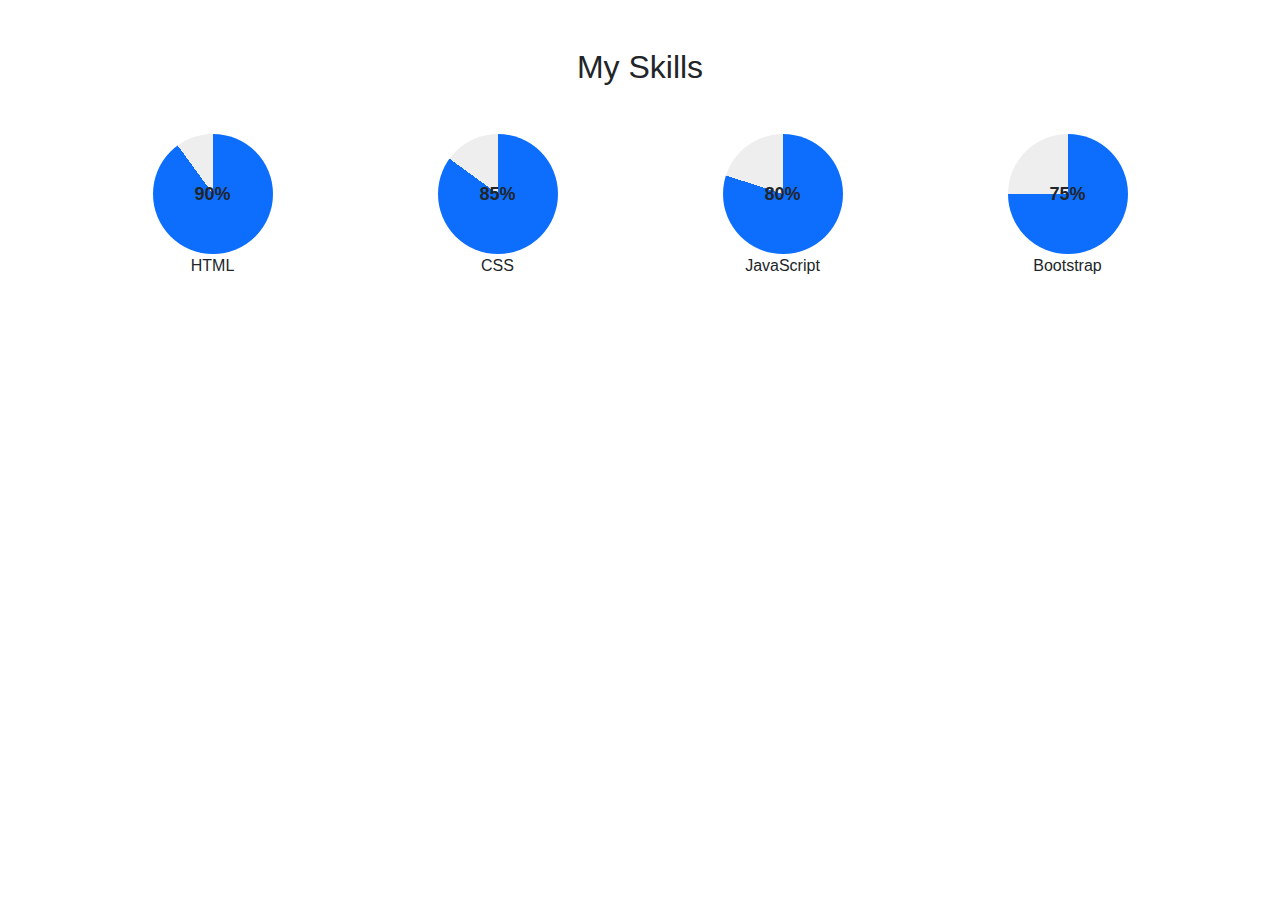
<file: about.html>
<!DOCTYPE html>
<html lang="en">
<head>
<meta charset="UTF-8">
<meta name="viewport" content="width=device-width, initial-scale=1">
<title>About</title>
<link href="https://cdn.jsdelivr.net/npm/bootstrap@5.3.2/dist/css/bootstrap.min.css" rel="stylesheet">
<link href="css/style.css" rel="stylesheet">
</head>
<body>

<section class="container py-5 text-center">
  <h2>My Skills</h2>
  <div class="row mt-5">

    <div class="col-md-3">
      <div class="circle" data-percent="90">
        <span>90%</span>
      </div>
      <p>HTML</p>
    </div>

    <div class="col-md-3">
      <div class="circle" data-percent="85">
        <span>85%</span>
      </div>
      <p>CSS</p>
    </div>

    <div class="col-md-3">
      <div class="circle" data-percent="80">
        <span>80%</span>
      </div>
      <p>JavaScript</p>
    </div>

    <div class="col-md-3">
      <div class="circle" data-percent="75">
        <span>75%</span>
      </div>
      <p>Bootstrap</p>
    </div>

  </div>
</section>

<script src="js/main.js"></script>
</body>
</html>
</file>
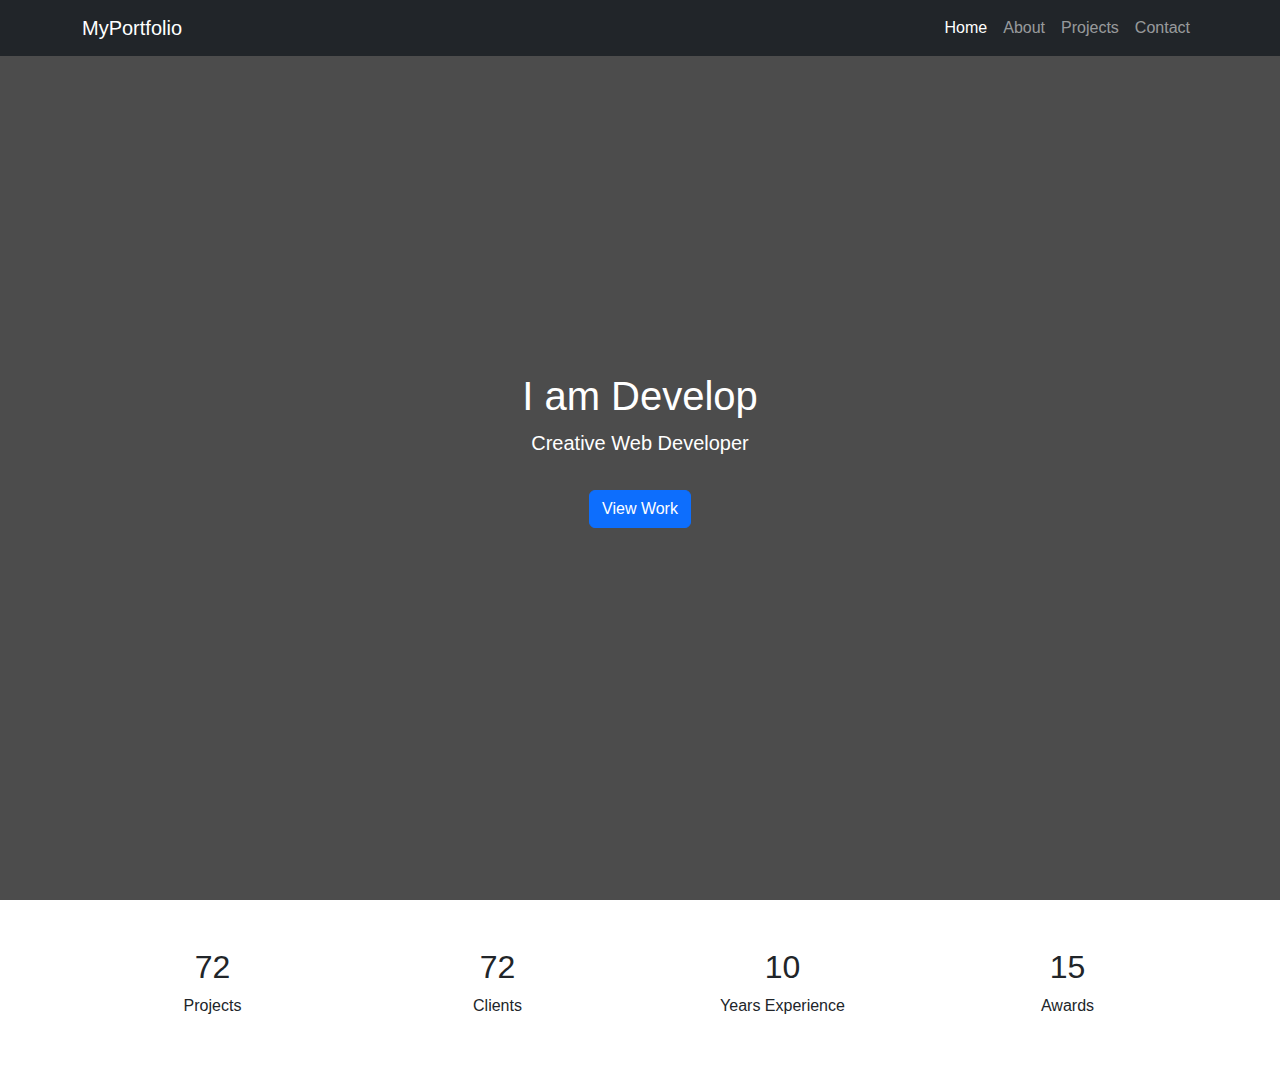
<file: index2.html>
<!DOCTYPE html>
<html lang="en" data-bs-theme="light">
<head>
  <meta charset="UTF-8">
  <meta name="viewport" content="width=device-width, initial-scale=1">
  <title>Portfolio - Home</title>

  <link href="https://cdn.jsdelivr.net/npm/bootstrap@5.3.2/dist/css/bootstrap.min.css" rel="stylesheet">
  <link href="css/style.css" rel="stylesheet">
  <link rel="stylesheet" href="https://cdn.jsdelivr.net/npm/bootstrap-icons@1.11.1/font/bootstrap-icons.css">
</head>
<body>

<nav class="navbar navbar-expand-lg navbar-dark bg-dark fixed-top">
  <div class="container">
    <a class="navbar-brand" href="index.html">MyPortfolio</a>
    <div class="collapse navbar-collapse">
      <ul class="navbar-nav ms-auto">
        <li class="nav-item"><a class="nav-link active" href="index.html">Home</a></li>
        <li class="nav-item"><a class="nav-link" href="about.html">About</a></li>
        <li class="nav-item"><a class="nav-link" href="projects.html">Projects</a></li>
        <li class="nav-item"><a class="nav-link" href="contact.html">Contact</a></li>
      </ul>
    </div>
  </div>
</nav>

<section class="hero text-center text-white">
  <div class="container">
    <h1>I am <span id="typing"></span></h1>
    <p class="lead">Creative Web Developer</p>
    <a href="projects.html" class="btn btn-primary mt-3">View Work</a>
  </div>
</section>

<!-- Counter Section -->
<section class="py-5 text-center">
  <div class="container">
    <div class="row">
      <div class="col-md-3">
        <h2 class="counter" data-target="150">0</h2>
        <p>Projects</p>
      </div>
      <div class="col-md-3">
        <h2 class="counter" data-target="120">0</h2>
        <p>Clients</p>
      </div>
      <div class="col-md-3">
        <h2 class="counter" data-target="10">0</h2>
        <p>Years Experience</p>
      </div>
      <div class="col-md-3">
        <h2 class="counter" data-target="15">0</h2>
        <p>Awards</p>
      </div>
    </div>
  </div>
</section>

<script src="js/main.js"></script>
</body>
</html>
</file>
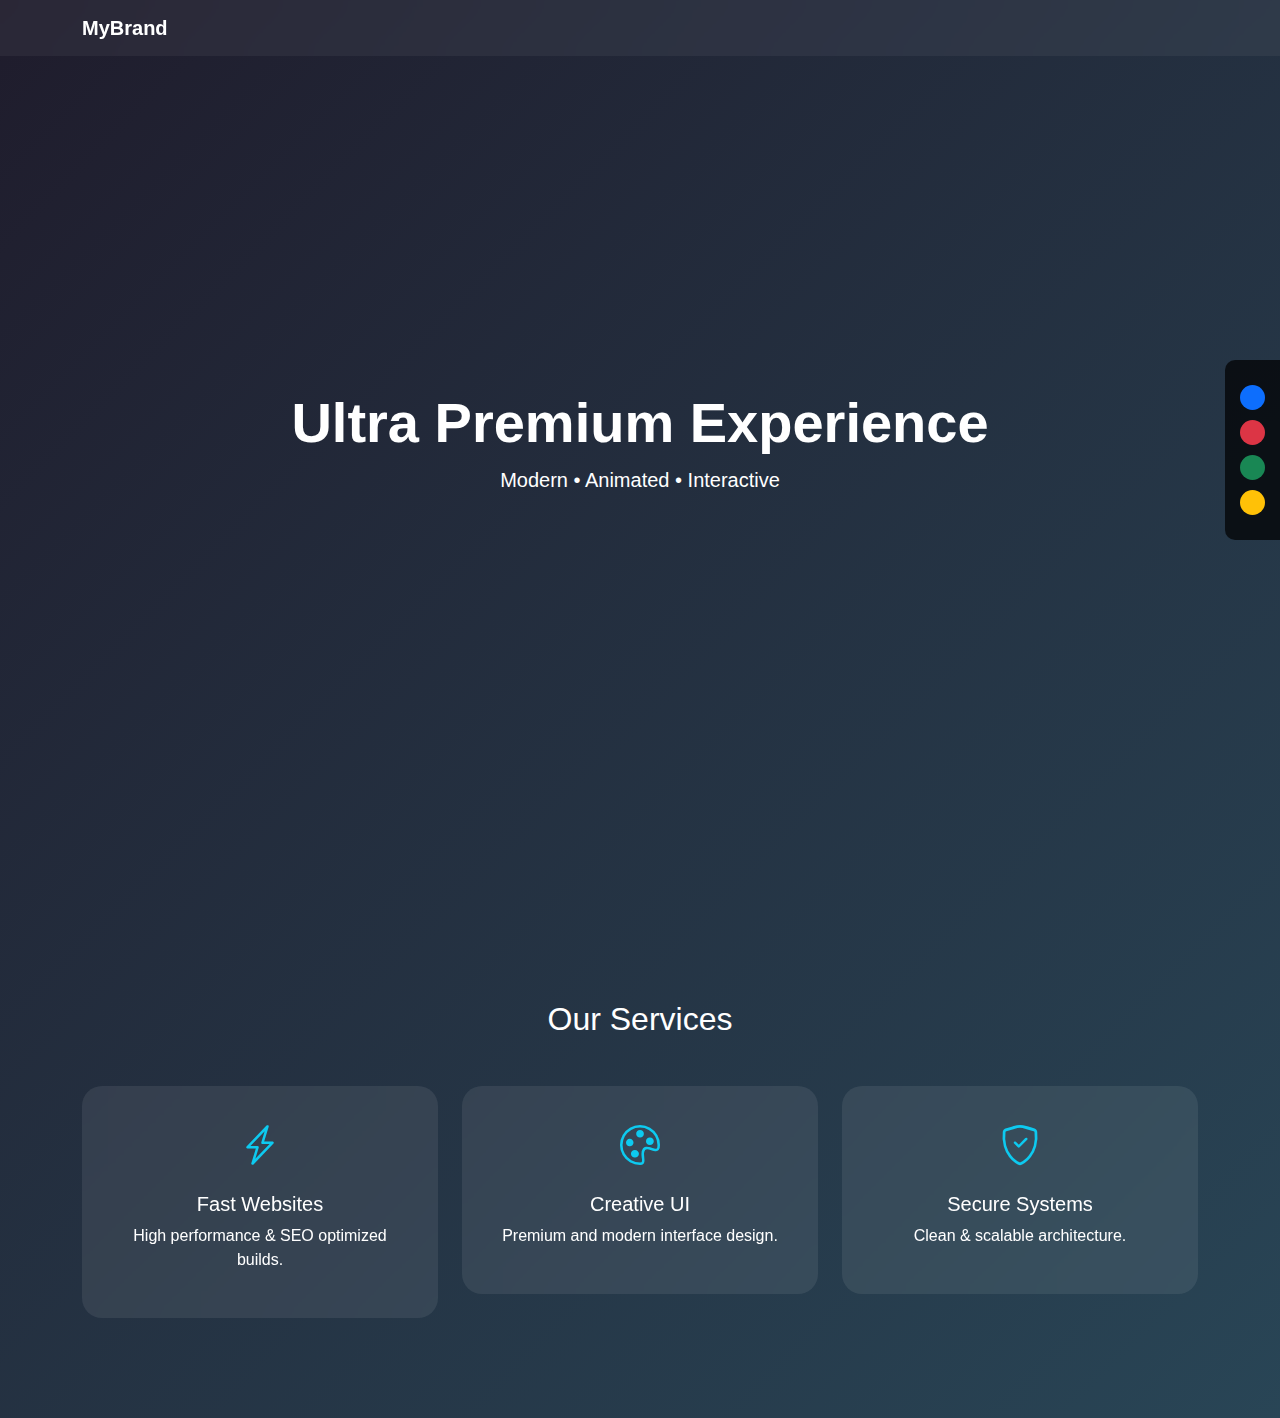
<file: index4.html>
<!DOCTYPE html>
<html lang="en">
<head>
<meta charset="UTF-8">
<meta name="viewport" content="width=device-width, initial-scale=1">
<title>Ultra Premium Portfolio</title>

<link href="https://cdn.jsdelivr.net/npm/bootstrap@5.3.2/dist/css/bootstrap.min.css" rel="stylesheet">
<link href="https://cdn.jsdelivr.net/npm/bootstrap-icons@1.11.1/font/bootstrap-icons.css" rel="stylesheet">

<style>

/* ======================
   LOADER
====================== */
#loader {
  position: fixed;
  width: 100%;
  height: 100%;
  background: #0f2027;
  display: flex;
  justify-content: center;
  align-items: center;
  z-index: 9999;
}

.spinner {
  width: 60px;
  height: 60px;
  border: 6px solid #fff;
  border-top: 6px solid #00d4ff;
  border-radius: 50%;
  animation: spin 1s linear infinite;
}

@keyframes spin {
  100% { transform: rotate(360deg); }
}

/* ======================
   ANIMATED GRADIENT BG
====================== */
body {
  font-family: 'Poppins', sans-serif;
  color: white;
  overflow-x: hidden;
  background: linear-gradient(-45deg, #0f2027, #203a43, #2c5364, #1f1c2c);
  background-size: 400% 400%;
  animation: gradientBG 12s ease infinite;
}

@keyframes gradientBG {
  0% { background-position: 0% 50%; }
  50% { background-position: 100% 50%; }
  100% { background-position: 0% 50%; }
}

/* ======================
   NAVBAR
====================== */
.navbar {
  backdrop-filter: blur(15px);
  background: rgba(255,255,255,0.05);
}

/* ======================
   HERO + PARALLAX
====================== */
.hero {
  height: 100vh;
  background: url('https://images.unsplash.com/photo-1492724441997-5dc865305da7') center/cover fixed;
  display: flex;
  align-items: center;
  text-align: center;
}

/* ======================
   3D TILT CARDS
====================== */
.tilt-card {
  background: rgba(255,255,255,0.08);
  border-radius: 20px;
  padding: 30px;
  backdrop-filter: blur(10px);
  transition: transform 0.2s ease;
  transform-style: preserve-3d;
}

.tilt-card:hover {
  box-shadow: 0 20px 40px rgba(0,0,0,0.4);
}

/* ======================
   THEME PANEL
====================== */
.theme-panel {
  position: fixed;
  top: 50%;
  right: 0;
  transform: translateY(-50%);
  background: rgba(0,0,0,0.7);
  padding: 15px;
  border-radius: 10px 0 0 10px;
}

.color-option {
  width: 25px;
  height: 25px;
  border-radius: 50%;
  cursor: pointer;
  margin: 10px 0;
}

section {
  padding: 100px 0;
}

</style>
</head>
<body>

<!-- LOADER -->
<div id="loader">
  <div class="spinner"></div>
</div>

<!-- THEME CUSTOMIZER -->
<div class="theme-panel text-center">
  <div class="color-option bg-primary" onclick="changeTheme('#0d6efd')"></div>
  <div class="color-option bg-danger" onclick="changeTheme('#dc3545')"></div>
  <div class="color-option bg-success" onclick="changeTheme('#198754')"></div>
  <div class="color-option bg-warning" onclick="changeTheme('#ffc107')"></div>
</div>

<!-- NAVBAR -->
<nav class="navbar navbar-expand-lg fixed-top navbar-dark">
  <div class="container">
    <a class="navbar-brand fw-bold" href="#">MyBrand</a>
  </div>
</nav>

<!-- HERO -->
<section class="hero">
  <div class="container">
    <h1 class="display-4 fw-bold">Ultra Premium Experience</h1>
    <p class="lead">Modern • Animated • Interactive</p>
  </div>
</section>

<!-- SERVICES WITH 3D TILT -->
<section>
  <div class="container text-center">
    <h2 class="mb-5">Our Services</h2>
    <div class="row g-4">

      <div class="col-md-4">
        <div class="tilt-card" onmousemove="tilt(event,this)" onmouseleave="resetTilt(this)">
          <i class="bi bi-lightning-charge fs-1 text-info"></i>
          <h5 class="mt-3">Fast Websites</h5>
          <p>High performance & SEO optimized builds.</p>
        </div>
      </div>

      <div class="col-md-4">
        <div class="tilt-card" onmousemove="tilt(event,this)" onmouseleave="resetTilt(this)">
          <i class="bi bi-palette fs-1 text-info"></i>
          <h5 class="mt-3">Creative UI</h5>
          <p>Premium and modern interface design.</p>
        </div>
      </div>

      <div class="col-md-4">
        <div class="tilt-card" onmousemove="tilt(event,this)" onmouseleave="resetTilt(this)">
          <i class="bi bi-shield-check fs-1 text-info"></i>
          <h5 class="mt-3">Secure Systems</h5>
          <p>Clean & scalable architecture.</p>
        </div>
      </div>

    </div>
  </div>
</section>

<script src="https://cdn.jsdelivr.net/npm/bootstrap@5.3.2/dist/js/bootstrap.bundle.min.js"></script>

<script>

/* LOADER */
window.addEventListener("load", () => {
  document.getElementById("loader").style.display = "none";
});

/* 3D TILT EFFECT */
function tilt(e, el) {
  const rect = el.getBoundingClientRect();
  const x = e.clientX - rect.left;
  const y = e.clientY - rect.top;

  const centerX = rect.width / 2;
  const centerY = rect.height / 2;

  const rotateX = ((y - centerY) / 20);
  const rotateY = ((centerX - x) / 20);

  el.style.transform = `rotateX(${rotateX}deg) rotateY(${rotateY}deg)`;
}

function resetTilt(el) {
  el.style.transform = "rotateX(0) rotateY(0)";
}

/* THEME SWITCHER */
function changeTheme(color) {
  document.querySelectorAll('.text-info').forEach(el => {
    el.style.color = color;
  });
}

</script>

</body>
</html>
</file>
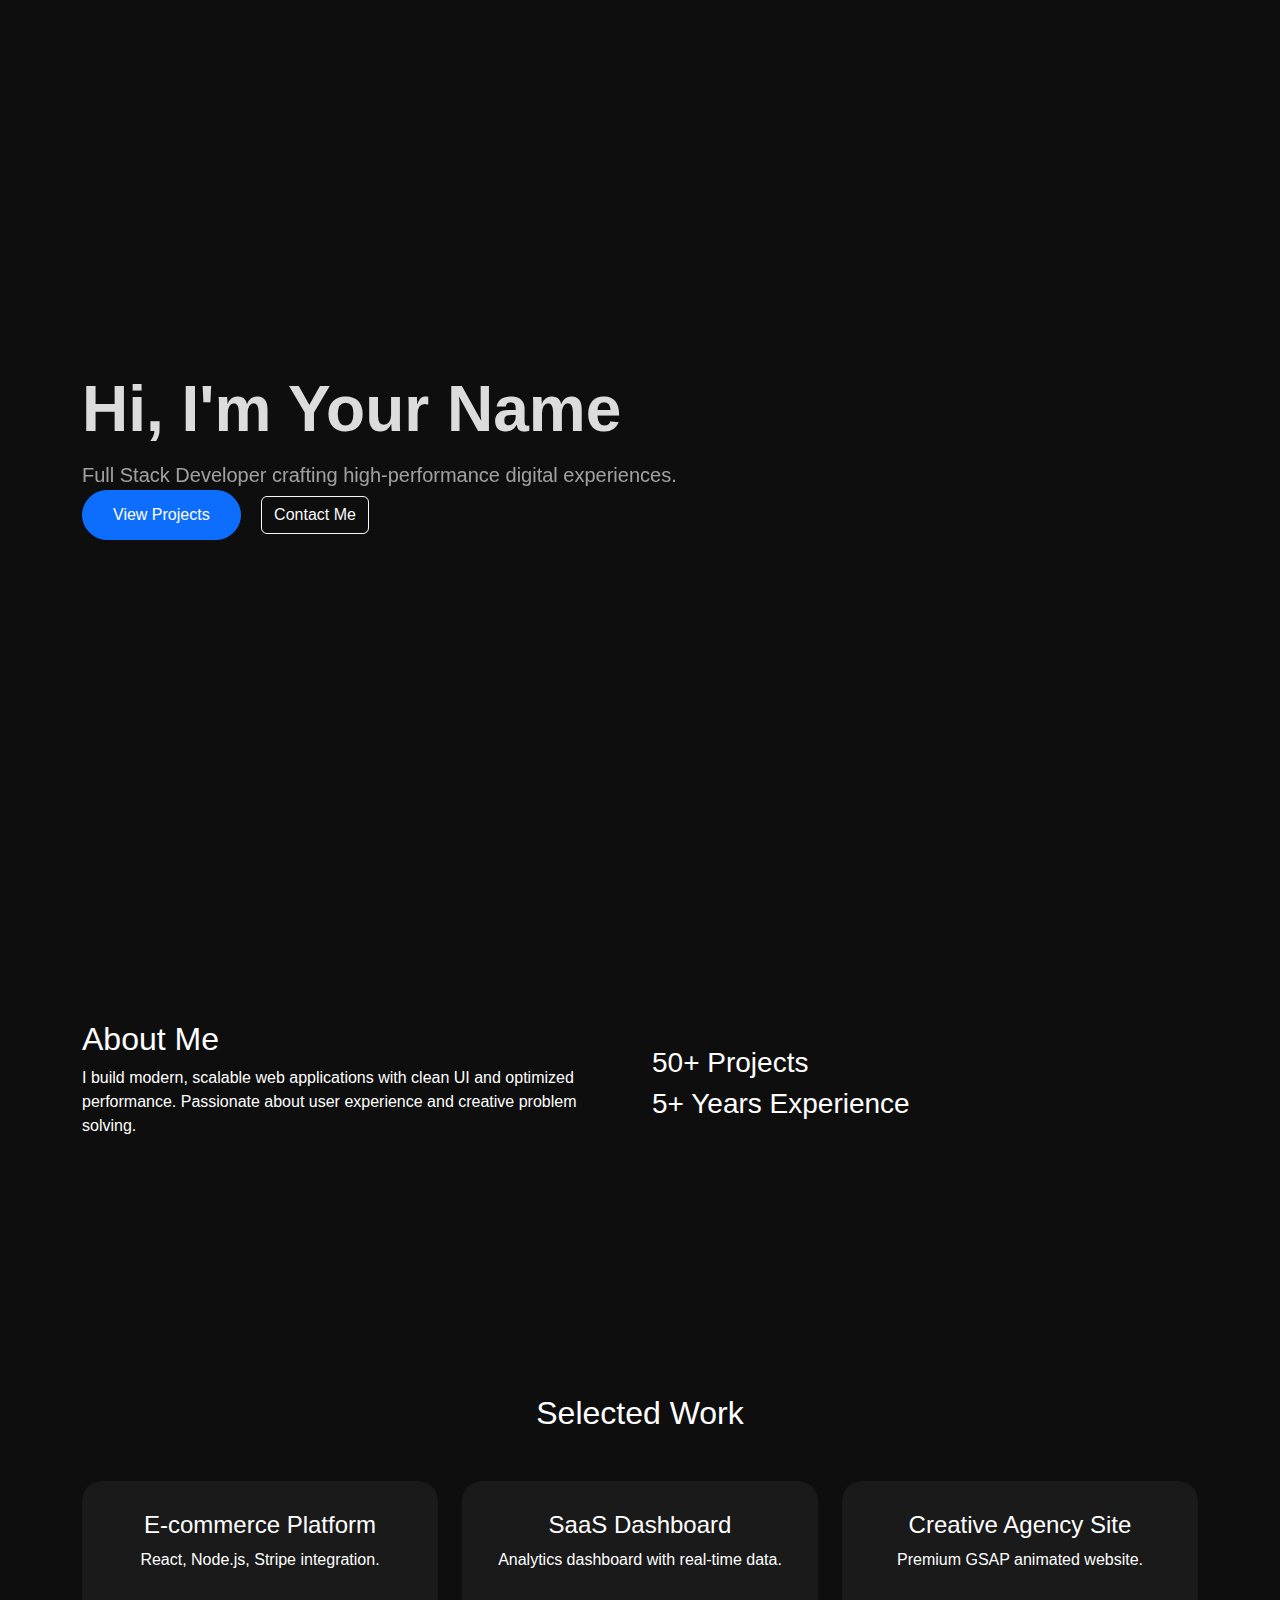
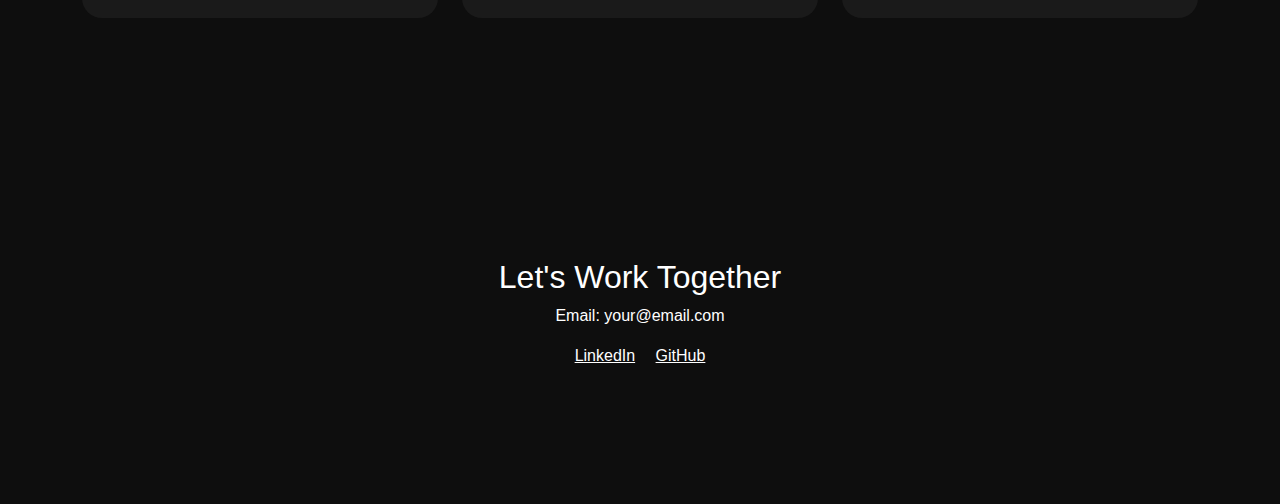
<file: index5.html>
<!DOCTYPE html>
<html lang="en">
<head>
<meta charset="UTF-8">
<meta name="viewport" content="width=device-width, initial-scale=1.0">
<title>Your Name | Creative Developer</title>

<link href="https://cdn.jsdelivr.net/npm/bootstrap@5.3.2/dist/css/bootstrap.min.css" rel="stylesheet">

<style>
body {
  margin: 0;
  font-family: 'Inter', sans-serif;
  background: #0e0e0e;
  color: #fff;
  overflow-x: hidden;
}

section {
  padding: 120px 0;
}

/* HERO */
.hero {
  height: 100vh;
  position: relative;
  display: flex;
  align-items: center;
}

.hero video {
  position: absolute;
  width: 100%;
  height: 100%;
  object-fit: cover;
  opacity: 0.2;
}

.hero-content {
  position: relative;
  z-index: 2;
}

.btn-primary {
  border-radius: 30px;
  padding: 12px 30px;
}

/* PROJECT CARD */
.project-card {
  background: #1a1a1a;
  padding: 30px;
  border-radius: 20px;
  transition: 0.4s;
}

.project-card:hover {
  transform: translateY(-10px);
  background: #222;
}
</style>
</head>
<body>

<!-- HERO -->
<section class="hero">
  <video autoplay muted loop>
    <source src="https://videos.pexels.com/video-files/20611243/20611243-hd_1920_1080_24fps.mp4" type="video/mp4">
  </video>

  <div class="container hero-content">
    <h1 class="display-3 fw-bold hero-title">Hi, I'm Your Name</h1>
    <p class="lead hero-sub">Full Stack Developer crafting high-performance digital experiences.</p>
    <a href="#projects" class="btn btn-primary me-3">View Projects</a>
    <a href="#contact" class="btn btn-outline-light">Contact Me</a>
  </div>
</section>

<!-- ABOUT -->
<section>
  <div class="container">
    <div class="row align-items-center">
      <div class="col-md-6">
        <h2>About Me</h2>
        <p>
          I build modern, scalable web applications with clean UI and optimized performance.
          Passionate about user experience and creative problem solving.
        </p>
      </div>
      <div class="col-md-6">
        <h3><span class="counter" data-target="50">0</span>+ Projects</h3>
        <h3><span class="counter" data-target="5">0</span>+ Years Experience</h3>
      </div>
    </div>
  </div>
</section>

<!-- PROJECTS -->
<section id="projects">
  <div class="container text-center">
    <h2 class="mb-5">Selected Work</h2>

    <div class="row g-4">
      <div class="col-md-4">
        <div class="project-card">
          <h4>E-commerce Platform</h4>
          <p>React, Node.js, Stripe integration.</p>
        </div>
      </div>

      <div class="col-md-4">
        <div class="project-card">
          <h4>SaaS Dashboard</h4>
          <p>Analytics dashboard with real-time data.</p>
        </div>
      </div>

      <div class="col-md-4">
        <div class="project-card">
          <h4>Creative Agency Site</h4>
          <p>Premium GSAP animated website.</p>
        </div>
      </div>
    </div>
  </div>
</section>

<!-- CONTACT -->
<section id="contact">
  <div class="container text-center">
    <h2>Let's Work Together</h2>
    <p>Email: your@email.com</p>
    <p>
      <a href="#" class="text-white me-3">LinkedIn</a>
      <a href="#" class="text-white">GitHub</a>
    </p>
  </div>
</section>

<script src="https://cdnjs.cloudflare.com/ajax/libs/gsap/3.12.2/gsap.min.js"></script>

<script>
// GSAP HERO ANIMATION
gsap.from(".hero-title", {
  y: 80,
  opacity: 0,
  duration: 1.2
});

gsap.from(".hero-sub", {
  y: 40,
  opacity: 0,
  duration: 1.2,
  delay: 0.3
});

// COUNTER
document.querySelectorAll(".counter").forEach(counter => {
  const update = () => {
    const target = +counter.getAttribute("data-target");
    const count = +counter.innerText;
    const inc = target / 200;

    if (count < target) {
      counter.innerText = Math.ceil(count + inc);
      setTimeout(update, 10);
    } else {
      counter.innerText = target;
    }
  };
  update();
});
</script>

</body>
</html>
</file>
<file: css/style.css>
body {
  font-family: 'Segoe UI', sans-serif;
}

.hero {
  background: linear-gradient(rgba(0,0,0,0.7), rgba(0,0,0,0.7)),
  url('https://images.unsplash.com/photo-1492724441997-5dc865305da7');
  height: 100vh;
  background-size: cover;
  display: flex;
  align-items: center;
}

.circle {
  width: 120px;
  height: 120px;
  border-radius: 50%;
  background: conic-gradient(#0d6efd 0deg, #0d6efd 0deg, #eee 0deg);
  display: flex;
  align-items: center;
  justify-content: center;
  margin: auto;
  font-weight: bold;
  font-size: 18px;
}
</file>
